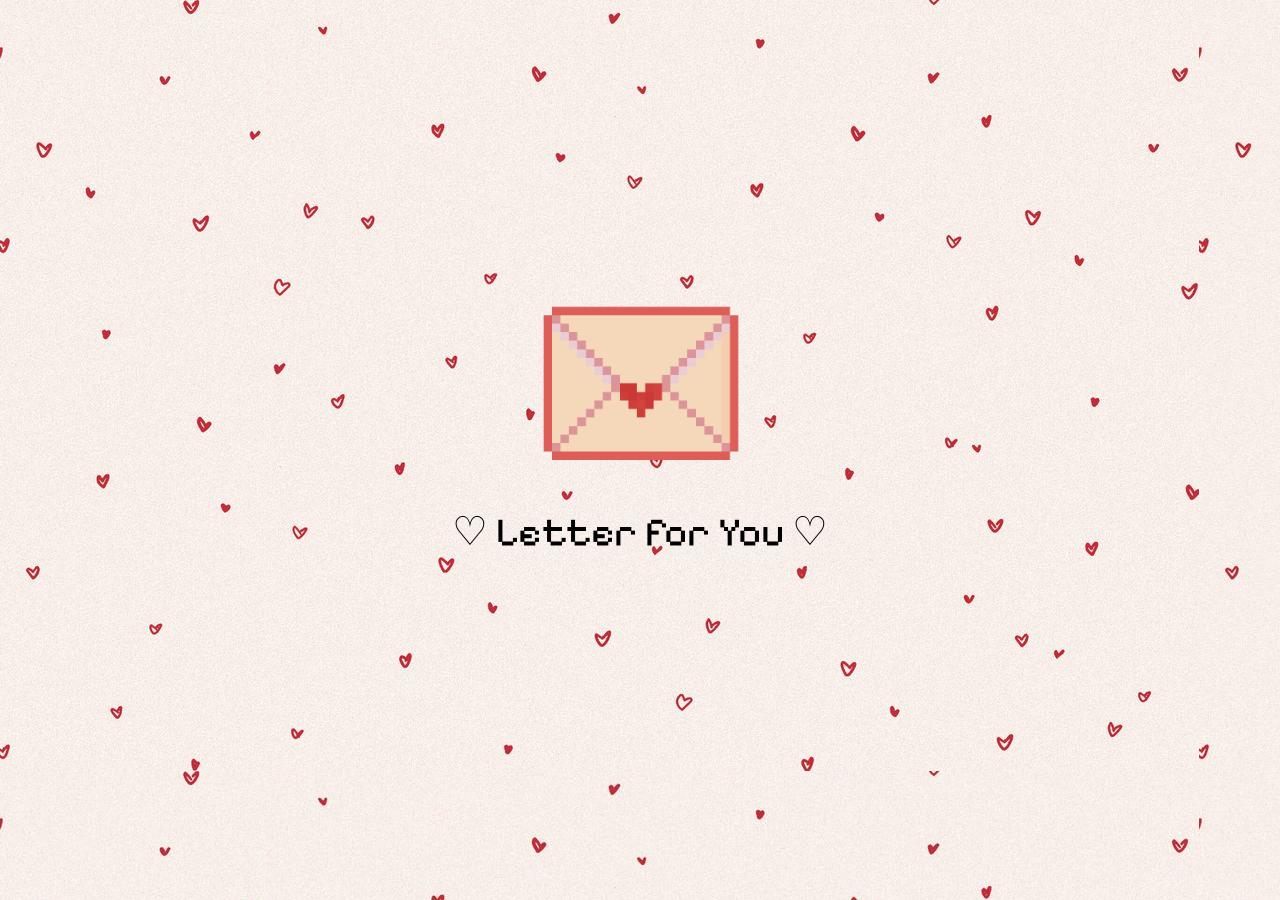
<file: index.html>
<!doctype html>
<html lang="en">
  <head>
    <meta charset="UTF-8" />
    <link rel="stylesheet" href="style.css" />
    <title>Valentine Letter</title>
    <meta name="viewport" content="width=device-width, initial-scale=1.0" />

    <link rel="preconnect" href="https://fonts.googleapis.com" />
    <link rel="preconnect" href="https://fonts.gstatic.com" crossorigin />
    <link
      href="https://fonts.googleapis.com/css2?family=Aldrich&family=Pixelify+Sans:wght@400..700&display=swap"
      rel="stylesheet"
    />
    <title>Document</title>
  </head>
  <body>
    <!-- Envelope Screen -->
    <div id="envelope-container">
      <img src="envelope.png" alt="Envelope" id="envelope" />
      <p>♡ Letter for You ♡</p>
    </div>

    <!-- Letter Screen -->
    <div id="letter-container">
      <div class="letter-window">
        <h1 id="letter-title">Will you be my Valentine?</h1>

        <img src="cat_heart.gif" class="cat" id="letter-cat" />

        <div class="buttons" id="letter-buttons">
          <img src="yes.png" class="btn yes-btn" alt="Yes" />

          <div class="no-wrapper">
            <img src="no.png" class="btn no-btn" alt="No" />
          </div>
        </div>

        <p id="final-text" class="final-text" style="display: none">
          <strong>before Valentine ;</strong> I love you!❤❤
        </p>
      </div>
    </div>
    <script src="script.js"></script>
  </body>
</html>
</file>
<file: style.css>
body {
    margin: 0;
    height: 100vh;
    display: flex;
    justify-content: center;
    align-items: center;
    background-image: url("heart-bg.jpg");
    font-family: "Pixelify Sans", sans-serif;
}

/* Envelope Screen */
#envelope-container {
    text-align: center;
    cursor:pointer;
}

@keyframes pulse {
    0% {
        transform:scale(1);
    }
    50% {
        transform: scale(1.1);
    }
    100% {
        transform: scale(1);
    }
}

#envelope{
    width: 200px;
    animation: pulse 1.5s infinite;
    cursor: pointer;
}

#letter-container{
    display: none;
    position:fixed;
    inset: 0;
    justify-content: center;
    align-items: center;
}

.letter-window{
    width: 90vw;
    max-width: 800px;
    aspect-ratio: 3/2;
    padding: 20px 20px 0 20px;
    display: flex;
    flex-direction: column;
    justify-content: center;
    align-items: center;
    text-align: center;
    background-image: url("window.png");
    background-size: contain;
    background-repeat: no-repeat;
    background-position: center;
    border-radius: 12px;
    gap: 1px;
    padding-top: 180px;

    transform: scale(1.2);
    opacity: 0;
    transition: transform 0.6s ease, opacity 0.6s ease;
}

.letter-window.open {
    transform: scale(1);
    opacity: 1;
}

h1 {
    font-size: 30px;
    margin:0;
}

p {
    font-size: 40px;
}

/* Cat */

.cat {
    width: 250px;
    margin: 10px 0;
    transition: width 0.4s ease;
}

.letter-window.final .cat {
    width: 180px;
}

/* buttons */
.buttons {
    display: flex;
    justify-content: center;
    gap: 30px;
    position: relative;
}

.no-wrapper{
    position:relative;
}

.btn {
    width: 120px;
    cursor: pointer;
    user-select: none;
}

.yes-btn,
.no-btn {
width: 120px;
height: auto;
display: inline-block;
}

.yes-btn {
    position: relative;
    z-index: 2;
    transform-origin: center center;
    transition: transform 0.3s ease;
}

.no-btn {
    z-index: 1;
    position: relative;
    transition: transform 0.15s ease;
    cursor: default;
}

.final-text{
    font-size: 22px;
    line-height: 1.4;
    text-align: center;
    display: inline-block;
    padding: 10px 20px;
    background-color: rgba(255,240,240,0.5);
    border-radius: 12px;
}
</file>
